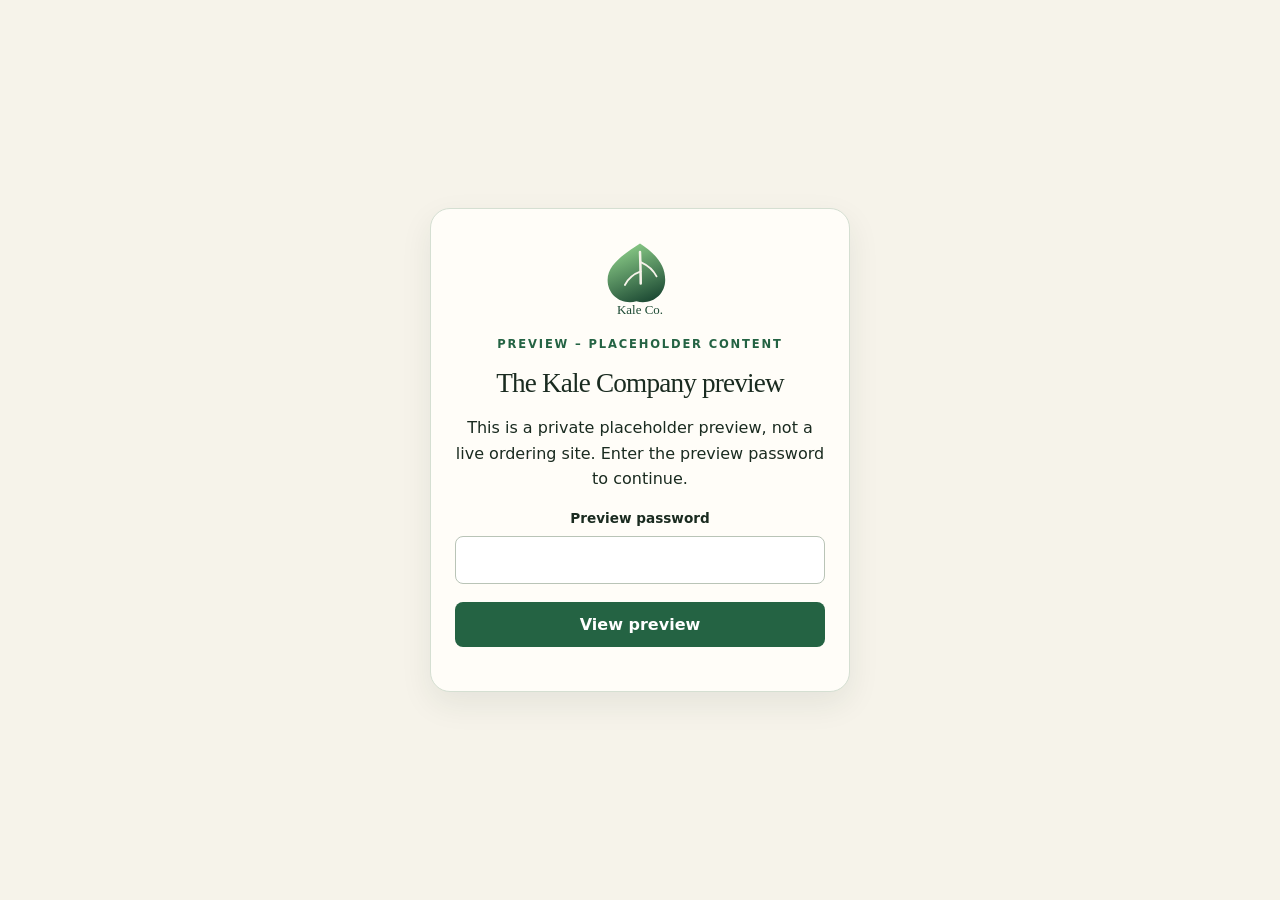
<file: index.html>
<!DOCTYPE html>
<html lang="en">
<head>
  <meta charset="utf-8">
  <meta name="viewport" content="width=device-width, initial-scale=1">
  <meta name="robots" content="noindex,nofollow,noarchive">
  <meta name="theme-color" content="#1d4a34">
  <title>The Kale Company | Placeholder Preview</title>
  <meta name="description" content="Placeholder preview of The Kale Company website. Sample menu and prices only. Not taking real orders.">
  <link rel="icon" href="assets/icons/favicon.svg" type="image/svg+xml">
  <link rel="stylesheet" href="css/styles.css">
</head>
<body data-page="home">
  <div id="placeholder-banner" class="banner">PREVIEW – placeholder content</div>
  <a class="skip" href="#main">Skip to content</a>
  <header id="site-header"></header>
  <main id="main"></main>
  <footer id="site-footer"></footer>
  <script src="js/app.js" defer></script>
</body>
</html>
</file>
<file: css/styles.css>
:root {
  --green-900: #143326;
  --green-800: #1d4a34;
  --green-700: #246343;
  --green-600: #2d7a51;
  --green-500: #3a9a64;
  --green-100: #e7f2e8;
  --green-50: #f3f7f0;
  --cream: #f6f3ea;
  --cream-dark: #ebe5d4;
  --paper: #fffdf8;
  --ink: #1a2b20;
  --muted: #5b6b60;
  --line: #d5dfd2;
  --gold: #c9a04a;
  --gold-soft: #f3e5c0;
  --danger: #8b2e2e;
  --ok: #246343;
  --shadow: 0 12px 32px rgba(20, 51, 38, 0.08);
  --radius: 16px;
  --max: 1120px;
  --font-sans: "Segoe UI", system-ui, -apple-system, "Helvetica Neue", Arial, sans-serif;
  --font-serif: Georgia, "Palatino Linotype", Palatino, "Times New Roman", serif;
}

* { box-sizing: border-box; }
html { scroll-behavior: smooth; }
html, body { margin: 0; }
body {
  background: var(--cream);
  color: var(--ink);
  font-family: var(--font-sans);
  font-size: 16px;
  line-height: 1.6;
  min-height: 100vh;
}

img { max-width: 100%; height: auto; display: block; }
a { color: var(--green-700); }
a:hover { color: var(--green-800); }
h1, h2, h3, h4 {
  font-family: var(--font-serif);
  font-weight: 500;
  line-height: 1.15;
  letter-spacing: -0.03em;
  margin: 0 0 0.6em;
}
h1 { font-size: clamp(2.25rem, 6vw, 4.25rem); }
h2 { font-size: clamp(1.8rem, 4vw, 2.75rem); }
h3 { font-size: 1.25rem; }
p { margin: 0 0 1em; }
button, input, select, textarea { font: inherit; color: inherit; }
[hidden] { display: none !important; }

.skip {
  position: absolute;
  left: -999px;
  top: 8px;
  background: var(--green-800);
  color: #fff;
  padding: 8px 12px;
  z-index: 80;
}
.skip:focus { left: 8px; }

.wrap {
  width: min(var(--max), calc(100% - 32px));
  margin-inline: auto;
}

.banner {
  background: var(--green-900);
  color: #fff;
  text-align: center;
  padding: 10px 16px;
  font-size: 0.82rem;
  letter-spacing: 0.02em;
  font-weight: 600;
}
.banner span { font-weight: 400; opacity: 0.9; }

.site-header {
  position: sticky;
  top: 0;
  z-index: 40;
  background: rgba(246, 243, 234, 0.94);
  backdrop-filter: blur(10px);
  border-bottom: 1px solid var(--line);
}
.header-inner {
  display: flex;
  align-items: center;
  justify-content: space-between;
  gap: 16px;
  min-height: 76px;
}
.brand {
  display: flex;
  align-items: center;
  gap: 10px;
  text-decoration: none;
  color: var(--green-800);
}
.brand img { width: auto; height: 56px; }
.brand-text { display: flex; flex-direction: column; line-height: 1.1; letter-spacing: 0.12em; font-size: 0.72rem; }
.brand-text strong { font-size: 0.95rem; letter-spacing: 0.08em; font-family: var(--font-serif); font-weight: 600; }

nav.desktop {
  display: none;
  align-items: center;
  gap: 22px;
}
nav.desktop a {
  text-decoration: none;
  color: var(--ink);
  font-size: 0.95rem;
}
nav.desktop a[aria-current="page"] { color: var(--green-700); font-weight: 600; }

.header-actions { display: flex; align-items: center; gap: 10px; }
.cart-link {
  position: relative;
  display: inline-flex;
  align-items: center;
  gap: 6px;
  text-decoration: none;
  color: var(--ink);
  border: 1px solid var(--line);
  background: var(--paper);
  border-radius: 999px;
  padding: 8px 12px;
  font-size: 0.9rem;
}
.cart-count {
  min-width: 1.35rem;
  height: 1.35rem;
  border-radius: 999px;
  background: var(--green-700);
  color: #fff;
  display: inline-flex;
  align-items: center;
  justify-content: center;
  font-size: 0.75rem;
  font-weight: 700;
}
.menu-toggle {
  display: inline-flex;
  border: 1px solid var(--line);
  background: var(--paper);
  border-radius: 10px;
  padding: 8px 10px;
  cursor: pointer;
}
.mobile-nav {
  display: none;
  flex-direction: column;
  padding: 8px 16px 18px;
  gap: 8px;
  border-top: 1px solid var(--line);
  background: var(--cream);
}
.mobile-nav.open { display: flex; }
.mobile-nav a { text-decoration: none; color: var(--ink); padding: 8px 0; }

.btn {
  display: inline-flex;
  align-items: center;
  justify-content: center;
  gap: 8px;
  background: var(--green-700);
  color: #fff;
  text-decoration: none;
  border: 0;
  border-radius: 8px;
  padding: 13px 20px;
  font-weight: 700;
  cursor: pointer;
  line-height: 1.2;
}
.btn:hover, .btn:focus-visible { background: var(--green-800); color: #fff; }
.btn.secondary {
  background: transparent;
  color: var(--green-800);
  border: 1.5px solid var(--green-700);
}
.btn.secondary:hover { background: var(--green-100); color: var(--green-900); }
.btn.wide { width: 100%; }
.btn:disabled { opacity: 0.55; cursor: not-allowed; }
.btn.small { padding: 8px 12px; font-size: 0.85rem; }

a:focus-visible, button:focus-visible, input:focus-visible, textarea:focus-visible, select:focus-visible {
  outline: 3px solid #c9a04a;
  outline-offset: 3px;
}

.hero {
  display: grid;
  gap: 32px;
  padding: 36px 0 48px;
}
.eyebrow {
  font-size: 0.72rem;
  font-weight: 700;
  letter-spacing: 0.16em;
  text-transform: uppercase;
  color: var(--green-700);
  margin: 0 0 14px;
}
.lede { font-size: 1.1rem; color: var(--muted); max-width: 38ch; }
.hero-actions { display: flex; flex-wrap: wrap; gap: 12px; margin: 22px 0 10px; }
.fine, .hint { font-size: 0.85rem; color: var(--muted); }
.hero-figure { margin: 0; position: relative; }
.hero-figure img { width: 100%; border-radius: 140px 140px 20px 20px; background: #f3ead2; }
.hero-figure figcaption { text-align: center; font-size: 0.75rem; color: var(--muted); margin-top: 8px; }
.badge-round {
  position: absolute;
  right: 8px;
  bottom: 48px;
  width: 96px;
  height: 96px;
  border-radius: 50%;
  background: var(--gold);
  color: var(--green-900);
  display: grid;
  place-content: center;
  text-align: center;
  font-size: 0.7rem;
  font-weight: 800;
  line-height: 1.3;
  transform: rotate(10deg);
}

.ribbon {
  background: var(--green-100);
  border-block: 1px solid var(--line);
  display: flex;
  flex-wrap: wrap;
  justify-content: center;
  gap: 10px 28px;
  padding: 16px;
  font-size: 0.92rem;
}

.section { padding: 56px 0; }
.section-head { margin-bottom: 28px; }
.section-head p { color: var(--muted); max-width: 50ch; }

.cards, .menu-grid {
  display: grid;
  gap: 18px;
}
.card {
  background: var(--paper);
  border: 1px solid var(--line);
  border-radius: var(--radius);
  overflow: hidden;
  display: flex;
  flex-direction: column;
}
.card img { height: 180px; width: 100%; object-fit: cover; background: var(--green-50); }
.card-body { padding: 16px 18px 18px; display: flex; flex-direction: column; flex: 1; }
.tag {
  font-size: 0.68rem;
  letter-spacing: 0.12em;
  text-transform: uppercase;
  color: var(--muted);
  font-weight: 700;
}
.sold-tag { color: var(--danger); }
.card h3 { margin: 8px 0 6px; }
.card p { color: var(--muted); font-size: 0.92rem; flex: 1; }
.card-bottom { display: flex; justify-content: space-between; align-items: center; gap: 10px; margin-top: 10px; }
.price { font-weight: 700; font-size: 1.05rem; }

.filters {
  display: flex;
  gap: 8px;
  flex-wrap: wrap;
  margin: 0 0 24px;
}
.filter-btn {
  border: 1px solid var(--line);
  background: var(--paper);
  border-radius: 999px;
  padding: 8px 14px;
  cursor: pointer;
}
.filter-btn[aria-pressed="true"], .filter-btn.active {
  background: var(--green-700);
  border-color: var(--green-700);
  color: #fff;
}

.info-grid, .feature-grid {
  display: grid;
  gap: 18px;
}
.feature, .info-card, .panel {
  background: var(--paper);
  border: 1px solid var(--line);
  border-radius: var(--radius);
  padding: 22px;
}
.feature h3, .info-card h3 { margin-bottom: 8px; }
.map-placeholder {
  min-height: 220px;
  border: 1px dashed var(--green-600);
  border-radius: var(--radius);
  background: var(--green-50);
  display: grid;
  place-items: center;
  text-align: center;
  padding: 24px;
  color: var(--muted);
}

.hours-table { width: 100%; border-collapse: collapse; }
.hours-table th, .hours-table td { text-align: left; padding: 10px 0; border-bottom: 1px solid var(--line); }
.hours-table th { font-weight: 600; }

.about-grid { display: grid; gap: 28px; align-items: center; }
.about-badge { margin: 0 auto; max-width: 240px; }

label { display: flex; flex-direction: column; align-items: stretch; font-size: 0.85rem; font-weight: 700; margin: 14px 0 0; }
input[type="text"], input[type="tel"], input[type="email"], input[type="password"], textarea, select {
  display: block;
  width: 100%;
  margin-top: 6px;
  padding: 12px 12px;
  border: 1px solid #b9c4b7;
  border-radius: 8px;
  background: #fff;
}
textarea { resize: vertical; min-height: 120px; }
.field-row { display: grid; gap: 0; }
.radio-row, .pay-options {
  display: grid;
  gap: 10px;
  margin-top: 10px;
}
.choice {
  display: flex;
  gap: 12px;
  align-items: flex-start;
  border: 1px solid var(--line);
  border-radius: 12px;
  padding: 12px 14px;
  background: #fff;
  cursor: pointer;
}
.choice:has(input:checked) {
  border-color: var(--green-600);
  background: var(--green-50);
}
.choice input { margin-top: 4px; }
.choice small { display: block; font-weight: 400; color: var(--muted); }

.cart-list { display: grid; gap: 0; }
.cart-row {
  display: grid;
  grid-template-columns: 72px 1fr auto;
  gap: 12px;
  align-items: center;
  padding: 14px 0;
  border-bottom: 1px solid var(--line);
}
.cart-row img {
  width: 72px;
  height: 72px;
  object-fit: cover;
  border-radius: 10px;
  background: var(--green-50);
}
.qty {
  display: inline-flex;
  align-items: center;
  gap: 8px;
  margin-top: 8px;
}
.qty button {
  width: 30px;
  height: 30px;
  border: 1px solid #b9c4b7;
  background: #fff;
  border-radius: 6px;
  cursor: pointer;
}
.linkish {
  background: none;
  border: 0;
  color: var(--danger);
  cursor: pointer;
  padding: 0;
  font-size: 0.82rem;
  text-decoration: underline;
}
.totals { margin-top: 18px; display: grid; gap: 8px; }
.totals div { display: flex; justify-content: space-between; gap: 12px; }
.totals .grand { font-size: 1.15rem; font-weight: 700; border-top: 1px solid var(--line); padding-top: 10px; margin-top: 4px; }

.checkout-grid, .cart-layout { display: grid; gap: 24px; }
.callout {
  border-left: 3px solid var(--green-700);
  padding: 8px 0 8px 14px;
  color: var(--muted);
  font-size: 0.92rem;
}
.error {
  color: var(--danger);
  font-size: 0.9rem;
  margin-top: 8px;
}
.success-box, .review-box {
  background: var(--paper);
  border: 1px solid var(--line);
  border-radius: var(--radius);
  padding: 24px;
}
pre.order-summary {
  white-space: pre-wrap;
  overflow-wrap: anywhere;
  font: 0.92rem/1.6 var(--font-sans);
  background: var(--green-50);
  padding: 14px;
  border-radius: 10px;
}

.stripe-box {
  border: 1px dashed var(--green-600);
  background: #f4f8ef;
  border-radius: 12px;
  padding: 14px 16px;
  font-size: 0.9rem;
  margin: 16px 0;
}
.stripe-box code { font-size: 0.85em; }

footer.site-footer {
  border-top: 1px solid var(--line);
  padding: 28px 0 36px;
  margin-top: 20px;
}
.footer-inner { display: grid; gap: 10px; }
.footer-inner p, .footer-inner a { font-size: 0.88rem; color: var(--muted); }
.footer-nav { display: flex; flex-wrap: wrap; gap: 12px 18px; }

.empty {
  background: var(--paper);
  border: 1px dashed var(--line);
  border-radius: var(--radius);
  padding: 28px;
  text-align: center;
}

/* Preview password gate */
.gate {
  min-height: 100vh;
  display: grid;
  place-items: center;
  padding: 24px;
  background: var(--cream);
}
.gate-card {
  width: min(420px, 100%);
  background: var(--paper);
  border: 1px solid var(--line);
  border-radius: 20px;
  padding: 28px 24px;
  box-shadow: var(--shadow);
  text-align: center;
}
.gate-card img { height: 86px; margin: 0 auto 12px; }
.gate-card h1 { font-size: 1.7rem; }

@media (min-width: 720px) {
  .wrap { width: min(var(--max), calc(100% - 48px)); }
  .cards, .menu-grid, .feature-grid { grid-template-columns: repeat(2, 1fr); }
  .field-row { grid-template-columns: 1fr 1fr; gap: 14px; }
  .cart-layout, .checkout-grid { grid-template-columns: 1.3fr 0.9fr; align-items: start; }
  .about-grid { grid-template-columns: 0.7fr 1.1fr; }
  .info-grid { grid-template-columns: 1fr 1fr; }
  .radio-row { grid-template-columns: 1fr 1fr; }
}
@media (min-width: 960px) {
  nav.desktop { display: flex; }
  .menu-toggle { display: none; }
  .mobile-nav, .mobile-nav.open { display: none; }
  .hero { grid-template-columns: 1.05fr 0.95fr; align-items: center; padding: 48px 0 72px; }
  .cards, .menu-grid, .feature-grid { grid-template-columns: repeat(3, 1fr); }
  .info-grid { grid-template-columns: repeat(3, 1fr); }
  .footer-inner { grid-template-columns: 1fr auto; align-items: start; }
}

@media (max-width: 959px) {
  .brand-text { display: none; }
  .brand img { height: 48px; }
  .header-inner { min-height: 64px; }
  .header-actions .btn.small { display: none; }
  .cart-link { padding: 7px 10px; }
}
</file>
